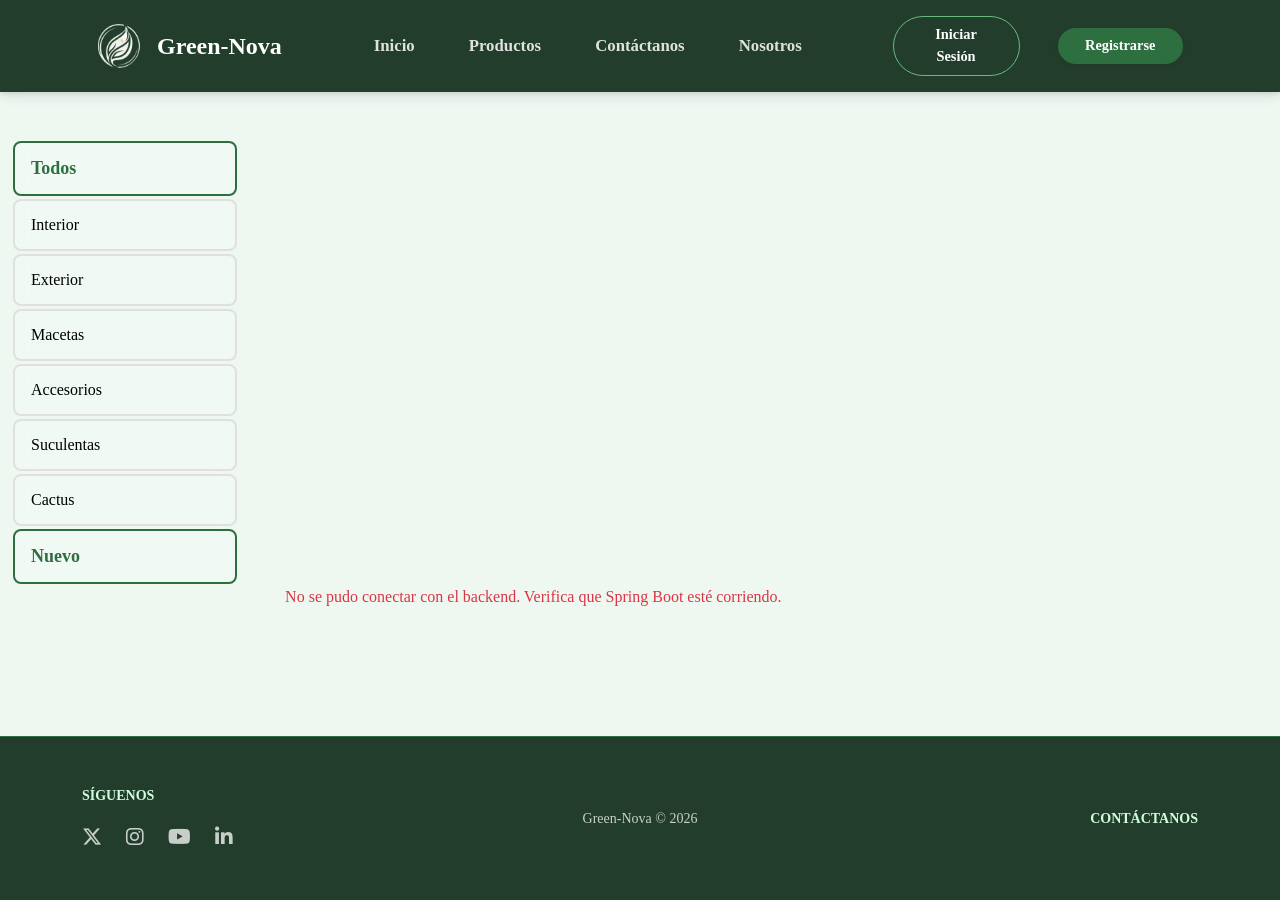
<file: productos.html>
<!DOCTYPE html>
<html lang="en">

<head>
    <meta charset="UTF-8" />
    <meta name="viewport" content="width=device-width, initial-scale=1.0" />
    <title>Green-Nova — Contáctanos</title>
    <link href="https://cdn.jsdelivr.net/npm/bootstrap@5.3.8/dist/css/bootstrap.min.css" rel="stylesheet"
        integrity="sha384-sRIl4kxILFvY47J16cr9ZwB07vP4J8+LH7qKQnuqkuIAvNWLzeN8tE5YBujZqJLB" crossorigin="anonymous" />
    <link rel="stylesheet" href="css/styles.css" />

    <link rel="preconnect" href="https://fonts.googleapis.com" />
    <link rel="preconnect" href="https://fonts.gstatic.com" crossorigin />
    <link rel="stylesheet" href="https://fonts.googleapis.com/css2?family=Arima+Madurai:wght@800&display=swap" />
    <link rel="stylesheet" href="https://fonts.googleapis.com/css2?family=Work+Sans:wght@700&display=swap" />
    <link rel="stylesheet" href="https://fonts.googleapis.com/css2?family=Inter:wght@400&display=swap" />
    <link rel="stylesheet" href="https://fonts.googleapis.com/css2?family=Mulish:wght@400;700&display=swap" />

</head>

<body>
    <div class="container-fluid mt-5">
        <div class="row">
            
            <aside class="col-md-3 col-lg-2 menu-lateral">
                <nav aria-label="Navegación secundaria">
                    <ul class="lista-menu flex-column nav">
                        <li class="nav-item"><button id="todosBtn" class="btn-filtro active w-100 text-start" data-categoria="todos">Todos</button></li>
                        <li class="nav-item"><button id="interiorBtn" class="btn-filtro w-100 text-start" data-categoria="interior">Interior</button></li>
                        <li class="nav-item"><button id="exteriorBtn" class="btn-filtro w-100 text-start" data-categoria="exterior">Exterior</button></li>
                        <li class="nav-item"><button id="macetasBtn" class="btn-filtro w-100 text-start" data-categoria="sol-directo">Macetas</button></li>
                        <li class="nav-item"><button id="accesoriosBtn" class="btn-filtro w-100 text-start" data-categoria="luz-indirecta">Accesorios</button></li>
                        <li class="nav-item"><button id="suculentasBtn" class="btn-filtro w-100 text-start" data-categoria="sombra">Suculentas</button></li>
                        <li class="nav-item"><button id="cactusBtn" class="btn-filtro w-100 text-start" data-categoria="riego-alto">Cactus</button></li>
                       <li class="nav-item"><button id="nuevoArticulo" class="btn-filtro active w-100 text-start" data-categoria="todos">Nuevo</button></li>

                    </ul>
                </nav>
            </aside>
            
            <main class="col-md-9 col-lg-10">
                <div id="prodRow" class="row">
                    </div>
            </main>

        </div>
    </div>

    <script type="module" src="./scripts/cards.js"></script>
    <script src="https://cdn.jsdelivr.net/npm/bootstrap@5.3.8/dist/js/bootstrap.bundle.min.js"
        integrity="sha384-FKyoEForCGlyvwx9Hj09JcYn3nv7wiPVlz7YYwJrWVcXK/BmnVDxM+D2scQbITxI"
        crossorigin="anonymous"></script>
    <script src="./scripts/elements.js"></script>
</body>

</html>
</file>
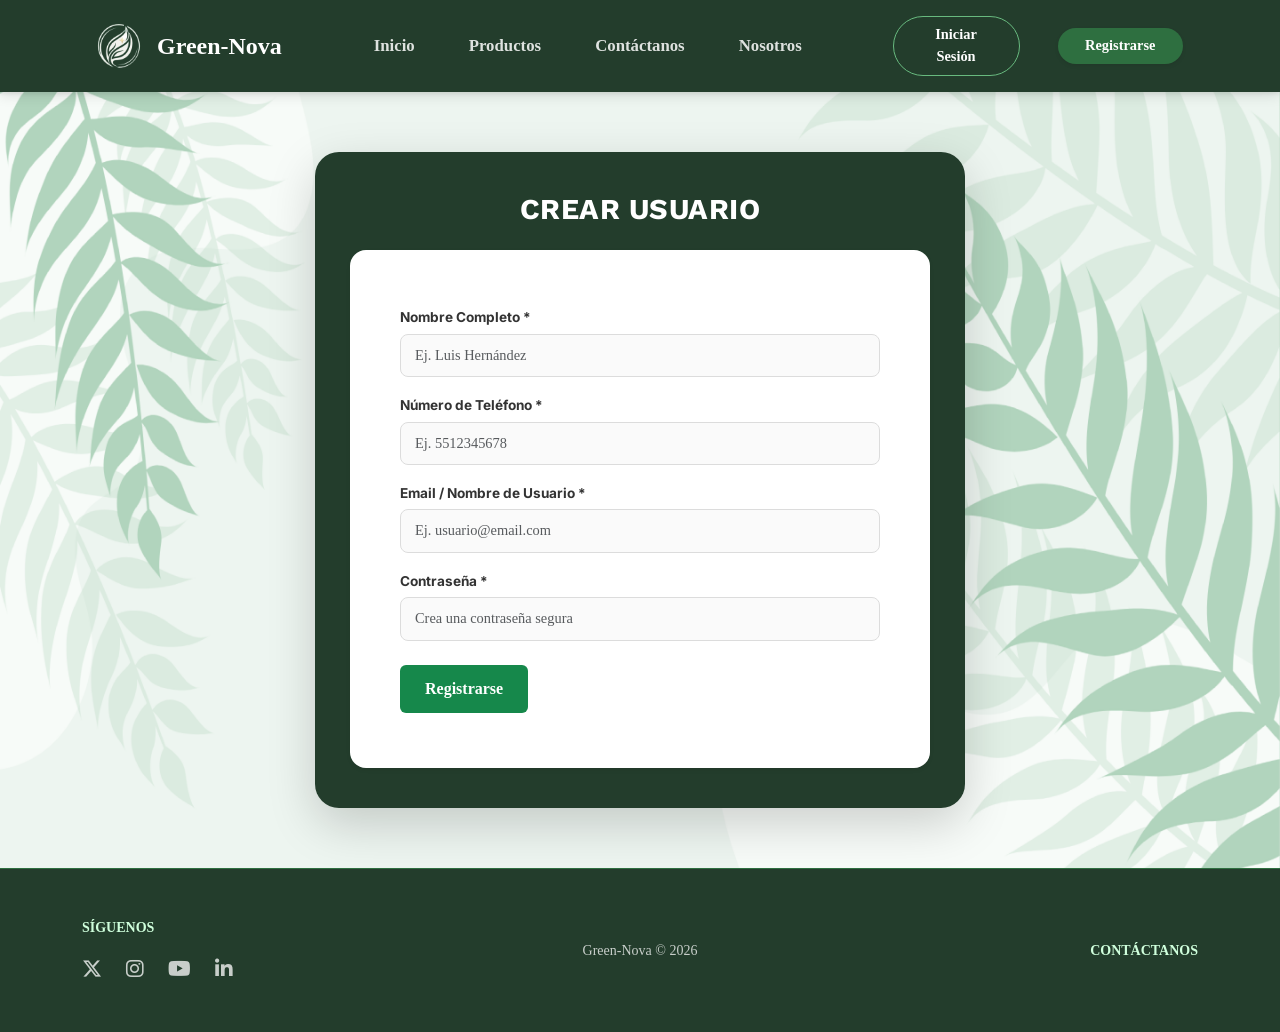
<file: registroUsuarios.html>
<!DOCTYPE html>
<html lang="es">
<head>
    <meta charset="UTF-8">
    <meta name="viewport" content="width=device-width, initial-scale=1.0">
    <title>Green-Nova — Añadir Producto</title>
    
    <link href="https://cdn.jsdelivr.net/npm/bootstrap@5.3.8/dist/css/bootstrap.min.css" rel="stylesheet" integrity="sha384-sRIl4kxILFvY47J16cr9ZwB07vP4J8+LH7qKQnuqkuIAvNWLzeN8tE5YBujZqJLB" crossorigin="anonymous" />
    <link rel="stylesheet" href="css/styles.css" />

    <link rel="preconnect" href="https://fonts.googleapis.com" />
    <link rel="preconnect" href="https://fonts.gstatic.com" crossorigin />
    <link rel="stylesheet" href="https://fonts.googleapis.com/css2?family=Arima+Madurai:wght@800&display=swap" />
    <link rel="stylesheet" href="https://fonts.googleapis.com/css2?family=Work+Sans:wght@700&display=swap" />
    <link rel="stylesheet" href="https://fonts.googleapis.com/css2?family=Inter:wght@400;700&display=swap" />
    <link rel="stylesheet" href="https://fonts.googleapis.com/css2?family=Mulish:wght@400;700&display=swap" />
</head>
<body>

    <script src="https://cdn.jsdelivr.net/npm/bootstrap@5.3.8/dist/js/bootstrap.bundle.min.js" integrity="sha384-FKyoEForCGlyvwx9Hj09JcYn3nv7wiPVlz7YYwJrWVcXK/BmnVDxM+D2scQbITxI" crossorigin="anonymous"></script>
    <script src="scripts/elements.js"></script>
    <section class="registro-hero">
        <div class="figma-container shadow-lg">
            <h2 class="text-center mb-4 text-uppercase">CREAR USUARIO</h2>
            
            <div class="figma-inner-card shadow-sm">
            <form class="form-box"> <!-- Crea el formulario blanco interno -->
                <div class="mb-3"> <!-- Separa el campo con margen inferior -->
                    <label for="nombre" class="form-label">Nombre Completo *</label> <!-- Etiqueta del campo nombre -->
                    <input type="text" class="form-control" id="nombre" placeholder="Ej. Luis Hernández" required> <!-- Campo para escribir nombre completo -->
                </div> <!-- Cierra el grupo del nombre -->

                <div class="mb-3"> <!-- Separa el campo con margen inferior -->
                    <label for="telefono" class="form-label">Número de Teléfono *</label> <!-- Etiqueta del campo teléfono -->
                    <input type="tel" class="form-control" id="telefono" placeholder="Ej. 5512345678" required> <!-- Campo para escribir teléfono -->
                </div> <!-- Cierra el grupo del teléfono -->

                <div class="mb-3"> <!-- Separa el campo con margen inferior -->
                    <label for="email" class="form-label">Email / Nombre de Usuario *</label> <!-- Etiqueta del campo email -->
                    <input type="email" class="form-control" id="email" placeholder="Ej. usuario@email.com" required> <!-- Campo para escribir correo electrónico -->
                </div> <!-- Cierra el grupo del email -->

                <div class="mb-4"> <!-- Separa el campo con margen inferior más grande -->
                    <label for="password" class="form-label">Contraseña *</label> <!-- Etiqueta del campo contraseña -->
                    <input type="password" class="form-control" id="password" placeholder="Crea una contraseña segura" required> <!-- Campo para escribir contraseña -->
                </div> <!-- Cierra el grupo de contraseña -->

                <button type="submit" class="btn-submit">Registrarse</button> <!-- Botón para enviar el formulario -->
            </form> <!-- Cierra el formulario -->
            </div>
        </div>
    </section>
</body>
</html>
</file>
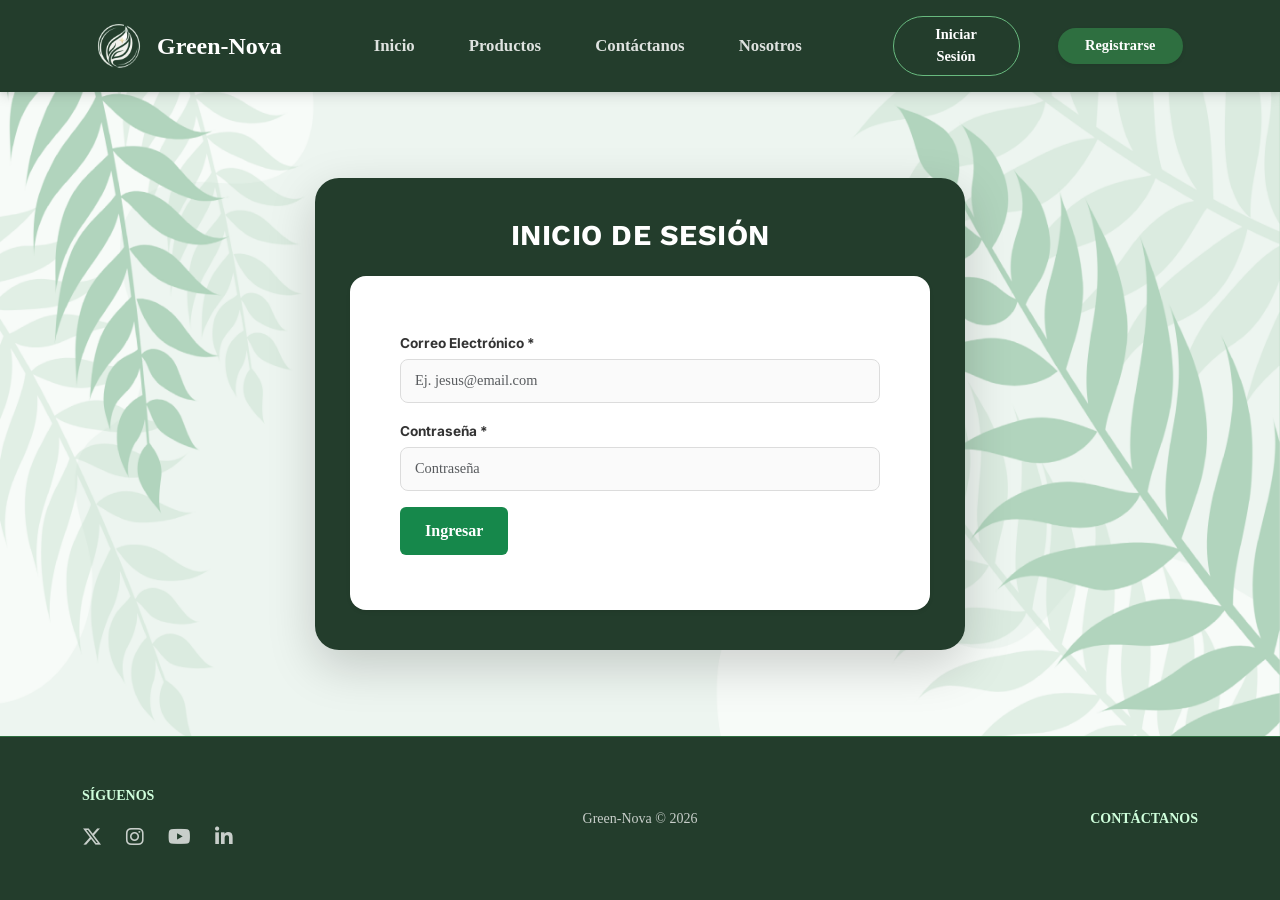
<file: templates/ingresarUsuario.html>
<!DOCTYPE html>
<html lang="es">

<head>
    <meta charset="UTF-8">
    <meta name="viewport" content="width=device-width, initial-scale=1.0">
    <title>Inicio de Sesión</title>

    <link href="https://cdn.jsdelivr.net/npm/bootstrap@5.3.8/dist/css/bootstrap.min.css" rel="stylesheet"
        integrity="sha384-sRIl4kxILFvY47J16cr9ZwB07vP4J8+LH7qKQnuqkuIAvNWLzeN8tE5YBujZqJLB" crossorigin="anonymous" />
    <link rel="stylesheet" href="../css/styles.css" />

    <link rel="preconnect" href="https://fonts.googleapis.com" />
    <link rel="preconnect" href="https://fonts.gstatic.com" crossorigin />
    <link rel="stylesheet" href="https://fonts.googleapis.com/css2?family=Arima+Madurai:wght@800&display=swap" />
    <link rel="stylesheet" href="https://fonts.googleapis.com/css2?family=Work+Sans:wght@700&display=swap" />
    <link rel="stylesheet" href="https://fonts.googleapis.com/css2?family=Inter:wght@400;700&display=swap" />
    <link rel="stylesheet" href="https://fonts.googleapis.com/css2?family=Mulish:wght@400;700&display=swap" />
</head>

<body>
    
    <section class="ingreso">
        <div class="figma-container shadow-lg">
            <h2 class="text-center mb-4 text-uppercase">Inicio de Sesión</h2>

            <div class="figma-inner-card shadow-sm">
                <form class="form-box" id="login-form">
                    
                    <div class="mb-3">
                        <label for="login-email" class="form-label">Correo Electrónico *</label>
                        <input type="email" class="form-control" id="login-email" placeholder="Ej. jesus@email.com" required>
                    </div>
                    
                    <div class="mb-3"> 
                        <label for="login-password" class="form-label">Contraseña *</label>
                        <input type="password" class="form-control" id="login-password" placeholder="Contraseña" required> 
                    </div> 

                    <button type="submit" class="btn-submit">Ingresar</button>
                </form>
            </div>
        </div>
    </section>

    <script src="https://cdn.jsdelivr.net/npm/bootstrap@5.3.8/dist/js/bootstrap.bundle.min.js"
        integrity="sha384-FKyoEForCGlyvwx9Hj09JcYn3nv7wiPVlz7YYwJrWVcXK/BmnVDxM+D2scQbITxI"
        crossorigin="anonymous"></script>
    
    <script src="../scripts/elements.js"></script>
    
    <script src="../scripts/ingresarUsuario.js"></script>
</body>
</html>
</file>
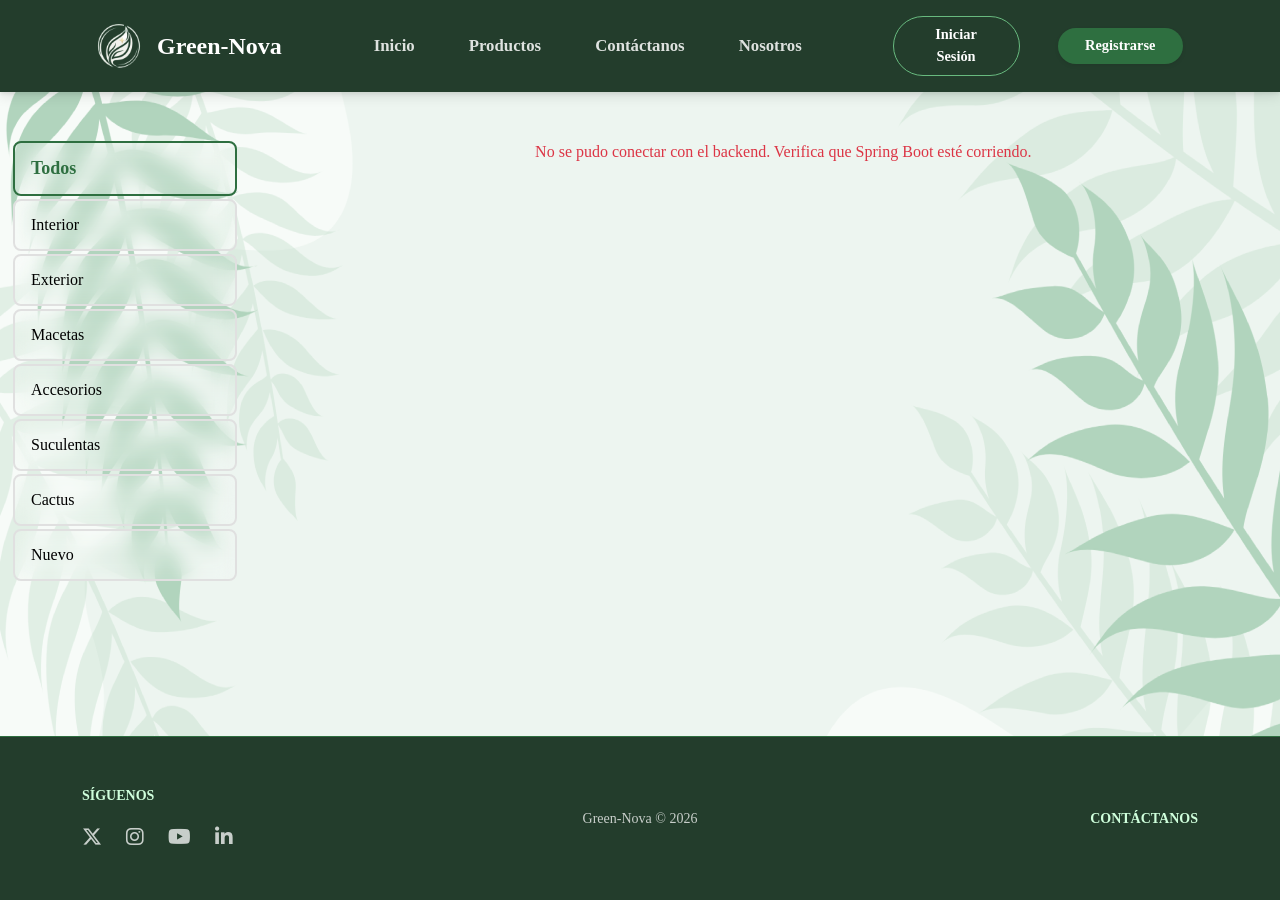
<file: templates/productos.html>
<!DOCTYPE html>
<html lang="en">

<head>
    <meta charset="UTF-8" />
    <meta name="viewport" content="width=device-width, initial-scale=1.0" />
    <title>Productos</title>
    <link href="https://cdn.jsdelivr.net/npm/bootstrap@5.3.8/dist/css/bootstrap.min.css" rel="stylesheet"
        integrity="sha384-sRIl4kxILFvY47J16cr9ZwB07vP4J8+LH7qKQnuqkuIAvNWLzeN8tE5YBujZqJLB" crossorigin="anonymous" />
    <link rel="stylesheet" href="../css/styles.css" />

    <link rel="preconnect" href="https://fonts.googleapis.com" />
    <link rel="preconnect" href="https://fonts.gstatic.com" crossorigin />
    <link rel="stylesheet" href="https://fonts.googleapis.com/css2?family=Arima+Madurai:wght@800&display=swap" />
    <link rel="stylesheet" href="https://fonts.googleapis.com/css2?family=Work+Sans:wght@700&display=swap" />
    <link rel="stylesheet" href="https://fonts.googleapis.com/css2?family=Inter:wght@400&display=swap" />
    <link rel="stylesheet" href="https://fonts.googleapis.com/css2?family=Mulish:wght@400;700&display=swap" />

</head>

<body class="productos-fondo">
    <div class="container-fluid mt-5">
        <div class="row flex-md-nowrap">

           <aside class="col-md-3 col-lg-2 menu-lateral">
    <nav aria-label="Navegación secundaria">
        <ul class="lista-menu d-flex flex-row flex-md-column flex-nowrap overflow-auto pb-2">
            
            <li class="nav-item flex-shrink-0"><button id="todosBtn" class="btn-filtro active text-start" data-categoria="todos">Todos</button></li>
            <li class="nav-item flex-shrink-0"><button id="interiorBtn" class="btn-filtro text-start" data-categoria="interior">Interior</button></li>
            <li class="nav-item flex-shrink-0"><button id="exteriorBtn" class="btn-filtro text-start" data-categoria="exterior">Exterior</button></li>
            <li class="nav-item flex-shrink-0"><button id="macetasBtn" class="btn-filtro text-start" data-categoria="sol-directo">Macetas</button></li>
            <li class="nav-item flex-shrink-0"><button id="accesoriosBtn" class="btn-filtro text-start" data-categoria="luz-indirecta">Accesorios</button></li>
            <li class="nav-item flex-shrink-0"><button id="suculentasBtn" class="btn-filtro text-start" data-categoria="sombra">Suculentas</button></li>
            <li class="nav-item flex-shrink-0"><button id="cactusBtn" class="btn-filtro text-start" data-categoria="riego-alto">Cactus</button></li>
            <li class="nav-item flex-shrink-0"><button id="nuevoArticulo" class="btn-filtro text-start" data-categoria="todos">Nuevo</button></li>
            
        </ul>
    </nav>
</aside>

            <main class="col-md-9 col-lg-10">
                <div id="prodRow" class="row">
                </div>
            </main>

        </div>
    </div>

    <script type="module" src="../scripts/cards.js"></script>
    <script src="https://cdn.jsdelivr.net/npm/bootstrap@5.3.8/dist/js/bootstrap.bundle.min.js"
        integrity="sha384-FKyoEForCGlyvwx9Hj09JcYn3nv7wiPVlz7YYwJrWVcXK/BmnVDxM+D2scQbITxI"
        crossorigin="anonymous"></script>
    <script src="../scripts/elements.js"></script>
</body>

</html>
</file>
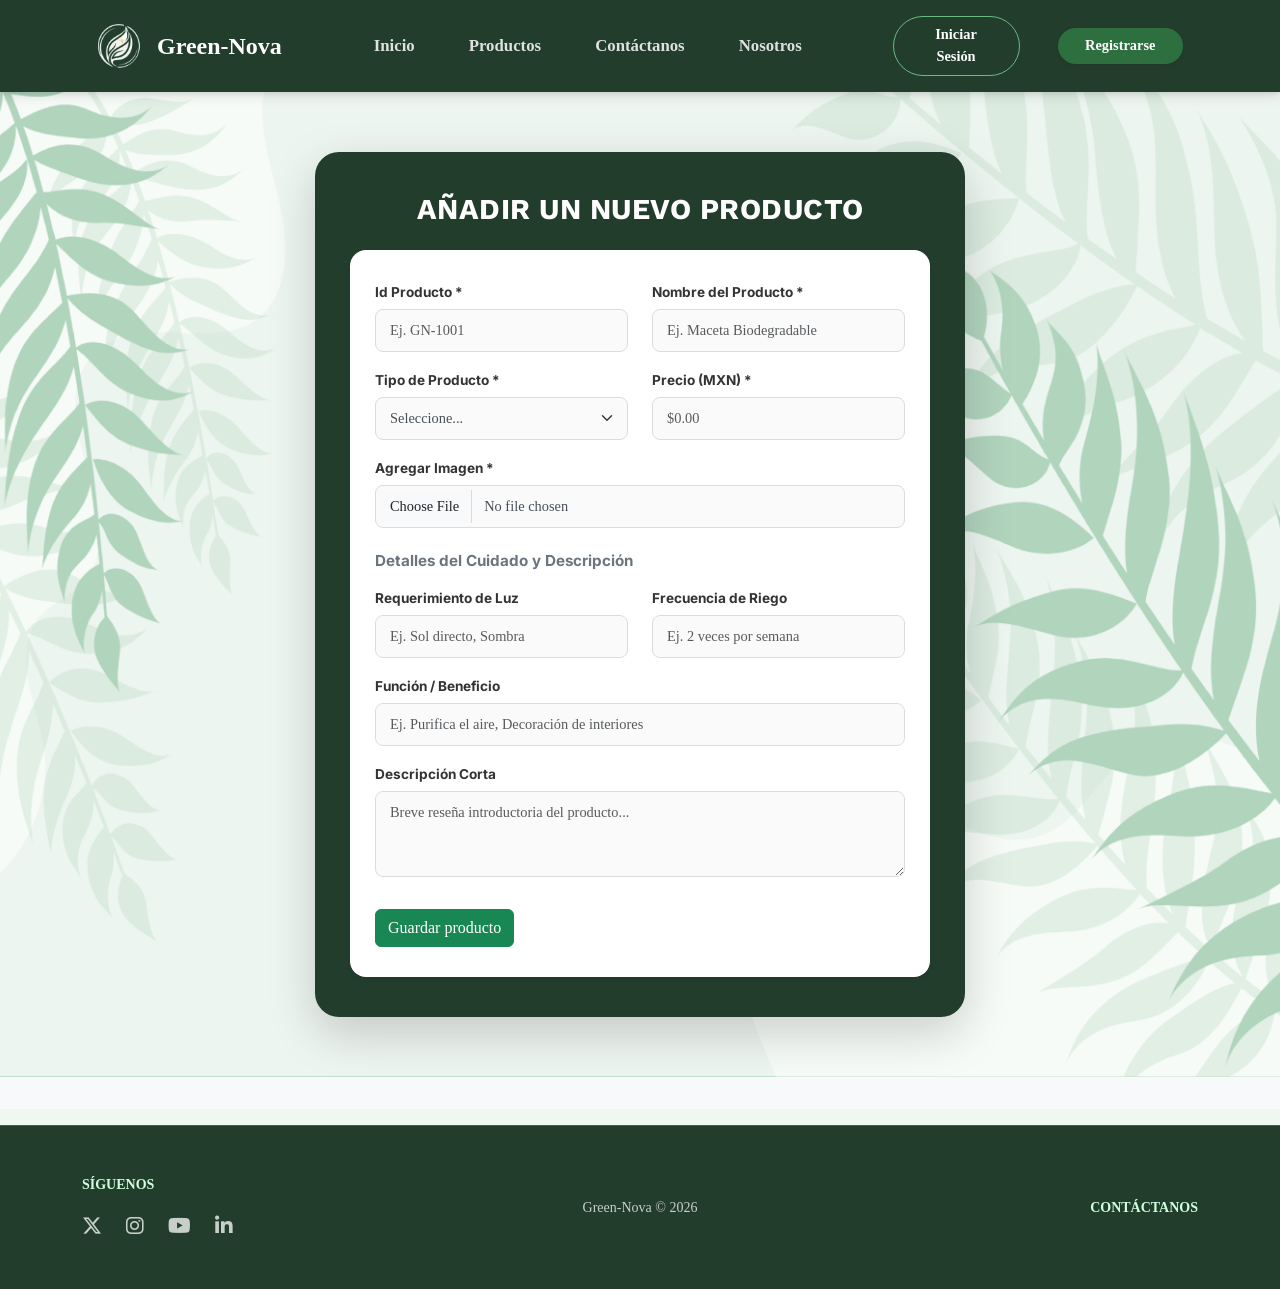
<file: templates/registroProducto.html>
<!DOCTYPE html> <!-- Indica que el documento usa HTML5 -->

<html lang="es"> <!-- Inicia el documento HTML y define el idioma español -->

<head> <!-- Inicia la sección de configuración de la página -->

    <meta charset="UTF-8"> <!-- Permite usar caracteres especiales como ñ, acentos y símbolos -->

    <meta name="viewport" content="width=device-width, initial-scale=1.0"> <!-- Hace que la página sea responsive en celulares y tablets -->

    <title>Green-Nova — Añadir Producto</title> <!-- Define el título que aparece en la pestaña del navegador -->

    <link href="https://cdn.jsdelivr.net/npm/bootstrap@5.3.8/dist/css/bootstrap.min.css" rel="stylesheet" integrity="sha384-sRIl4kxILFvY47J16cr9ZwB07vP4J8+LH7qKQnuqkuIAvNWLzeN8tE5YBujZqJLB" crossorigin="anonymous" /> <!-- Importa Bootstrap CSS para usar estilos y componentes -->

    <link rel="stylesheet" href="../css/styles.css" /> <!-- Conecta tu archivo CSS personalizado -->

    <link rel="preconnect" href="https://fonts.googleapis.com" /> <!-- Prepara la conexión con Google Fonts para cargar más rápido -->

    <link rel="preconnect" href="https://fonts.gstatic.com" crossorigin /> <!-- Prepara la conexión con el servidor de fuentes de Google -->

    <link rel="stylesheet" href="https://fonts.googleapis.com/css2?family=Arima+Madurai:wght@800&display=swap" /> <!-- Importa la fuente Arima Madurai -->

    <link rel="stylesheet" href="https://fonts.googleapis.com/css2?family=Work+Sans:wght@700&display=swap" /> <!-- Importa la fuente Work Sans -->

    <link rel="stylesheet" href="https://fonts.googleapis.com/css2?family=Inter:wght@400;700&display=swap" /> <!-- Importa la fuente Inter -->

    <link rel="stylesheet" href="https://fonts.googleapis.com/css2?family=Mulish:wght@400;700&display=swap" /> <!-- Importa la fuente Mulish -->

</head> <!-- Cierra la sección head -->

<body> <!-- Inicia el cuerpo visible de la página -->

    <section class="registro-hero"> <!-- Crea una sección principal para el formulario de registro -->

        <div id="alertas"></div> <!-- Contenedor donde se mostrarán alertas de Bootstrap -->

        <div class="figma-container shadow-lg"> <!-- Contenedor principal con sombra grande -->

            <h2 class="text-center mb-4 text-uppercase">Añadir un Nuevo Producto</h2> <!-- Título centrado, con margen inferior y texto en mayúsculas -->

            <div class="figma-inner-card shadow-sm"> <!-- Tarjeta interna con sombra pequeña -->

                <form id="formRegistroProducto" class="needs-validation" novalidate> <!-- Formulario con validación personalizada de Bootstrap -->

                    <div class="row"> <!-- Crea una fila de Bootstrap -->

                        <div class="col-md-6 mb-3"> <!-- Columna que ocupa 6 espacios en pantallas medianas y tiene margen inferior -->

                            <label for="idProducto" class="form-label">Id Producto *</label> <!-- Etiqueta del campo ID del producto -->

                            <input type="text" class="form-control" id="idProducto" required placeholder="Ej. GN-1001"> <!-- Campo de texto obligatorio para escribir el ID -->

                            <div class="invalid-feedback">Por favor, ingresa o verifica el ID del producto.</div> <!-- Mensaje si el campo no es válido -->

                        </div> <!-- Cierra la columna del ID -->

                        <div class="col-md-6 mb-3"> <!-- Segunda columna de la fila -->

                            <label for="nombreProducto" class="form-label">Nombre del Producto *</label> <!-- Etiqueta del nombre del producto -->

                            <input type="text" class="form-control" id="nombreProducto" required placeholder="Ej. Maceta Biodegradable"> <!-- Campo obligatorio para el nombre -->

                            <div class="invalid-feedback">Por favor, ingresa el nombre del producto.</div> <!-- Mensaje de error si no se escribe el nombre -->

                        </div> <!-- Cierra la columna del nombre -->

                    </div> <!-- Cierra la primera fila -->

                    <div class="row"> <!-- Crea una nueva fila -->

                        <div class="col-md-6 mb-3"> <!-- Columna para el tipo de producto -->

                            <label for="tipoProducto" class="form-label">Tipo de Producto *</label> <!-- Etiqueta del select -->

                            <select class="form-select" id="tipoProducto" required> <!-- Lista desplegable obligatoria -->

                                <option value="" selected disabled>Seleccione...</option> <!-- Opción inicial deshabilitada -->

                                <option value="Interior">Interior</option> <!-- Opción Interior -->

                                <option value="Exterior">Exterior</option> <!-- Opción Exterior -->

                                <option value="Macetas">Macetas</option> <!-- Opción Macetas -->

                                <option value="Accesorio">Accesorio</option> <!-- Opción Accesorio -->

                                <option value="suculentas">suculentas</option> <!-- Opción Suculentas -->

                                <option value="catus">catus</option> <!-- Opción Cactus, aunque aquí está escrito como catus -->

                            </select> <!-- Cierra la lista desplegable -->

                            <div class="invalid-feedback">Selecciona una categoría válida.</div> <!-- Mensaje si no selecciona categoría -->

                        </div> <!-- Cierra la columna del tipo -->

                        <div class="col-md-6 mb-3"> <!-- Columna para el precio -->

                            <label for="precioProducto" class="form-label">Precio (MXN) *</label> <!-- Etiqueta del precio -->

                            <input type="number" step="0.01" min="0.01" class="form-control" id="precioProducto" required placeholder="$0.00"> <!-- Campo numérico obligatorio para precio -->

                            <div class="invalid-feedback">Ingresa un precio válido.</div> <!-- Mensaje si el precio no es válido -->

                        </div> <!-- Cierra la columna del precio -->

                    </div> <!-- Cierra la segunda fila -->

                    <div class="mb-3"> <!-- Contenedor con margen inferior -->

                        <label for="imagenProducto" class="form-label">Agregar Imagen *</label> <!-- Etiqueta para subir imagen -->

                        <input class="form-control" type="file" id="imagenProducto" accept="image/*" required> <!-- Campo para seleccionar solo archivos de imagen -->

                        <div class="invalid-feedback">Por favor, selecciona una imagen para el producto.</div> <!-- Mensaje si no se selecciona imagen -->

                    </div> <!-- Cierra el bloque de imagen -->

                    <h5 class="mt-4 mb-3 fw-bold text-secondary" style="font-size: 0.95rem; font-family: var(--font-inter);">Detalles del Cuidado y Descripción</h5> <!-- Subtítulo de la sección de detalles -->

                    <div class="row"> <!-- Nueva fila para luz y riego -->

                        <div class="col-md-6 mb-3"> <!-- Columna para requerimiento de luz -->

                            <label for="luzProducto" class="form-label">Requerimiento de Luz</label> <!-- Etiqueta del campo luz -->

                            <input type="text" class="form-control" id="luzProducto" placeholder="Ej. Sol directo, Sombra"> <!-- Campo para escribir la luz necesaria -->

                        </div> <!-- Cierra la columna de luz -->

                        <div class="col-md-6 mb-3"> <!-- Columna para riego -->

                            <label for="riegoProducto" class="form-label">Frecuencia de Riego</label> <!-- Etiqueta del campo riego -->

                            <input type="text" class="form-control" id="riegoProducto" placeholder="Ej. 2 veces por semana"> <!-- Campo para escribir la frecuencia de riego -->

                        </div> <!-- Cierra la columna de riego -->

                    </div> <!-- Cierra la fila de luz y riego -->

                    <div class="mb-3"> <!-- Contenedor para función o beneficio -->

                        <label for="funcionProducto" class="form-label">Función / Beneficio</label> <!-- Etiqueta del campo beneficio -->

                        <input type="text" class="form-control" id="funcionProducto" placeholder="Ej. Purifica el aire, Decoración de interiores"> <!-- Campo para escribir beneficio -->

                    </div> <!-- Cierra el bloque de beneficio -->

                    <div class="mb-4"> <!-- Contenedor para descripción corta -->

                        <label for="descripcionCorta" class="form-label">Descripción Corta</label> <!-- Etiqueta del textarea -->

                        <textarea class="form-control" id="descripcionCorta" rows="3" placeholder="Breve reseña introductoria del producto..."></textarea> <!-- Área de texto para descripción -->

                    </div> <!-- Cierra el bloque de descripción -->

                    <div class="pt-2"> <!-- Contenedor con padding superior -->

                        <button type="button" class="btn btn-success" onclick="guardarProducto()">Guardar producto</button> <!-- Botón que ejecuta la función guardarProducto al hacer clic -->

                    </div> <!-- Cierra el contenedor del botón -->

                </form> <!-- Cierra el formulario -->

            </div> <!-- Cierra la tarjeta interna -->

        </div> <!-- Cierra el contenedor principal -->

    </section> <!-- Cierra la sección principal -->

    <pre id="resultadoJSON" class="bg-light p-3"></pre> <!-- Muestra texto o JSON formateado en pantalla -->

    <script src="https://cdn.jsdelivr.net/npm/bootstrap@5.3.8/dist/js/bootstrap.bundle.min.js" integrity="sha384-FKyoEForCGlyvwx9Hj09JcYn3nv7wiPVlz7YYwJrWVcXK/BmnVDxM+D2scQbITxI" crossorigin="anonymous"></script> <!-- Importa Bootstrap JS para componentes interactivos -->

    <script src="../scripts/cards.js"></script> <!-- Conecta el archivo JavaScript cards.js -->

    <script src="../scripts/elements.js"></script> <!-- Conecta el archivo JavaScript elements.js -->

    <script src="../scripts/registroProducto.js"></script> <!-- Conecta el archivo JS donde probablemente está la función guardarProducto -->

</body> <!-- Cierra el cuerpo de la página -->

</html> <!-- Cierra el documento HTML -->
</file>
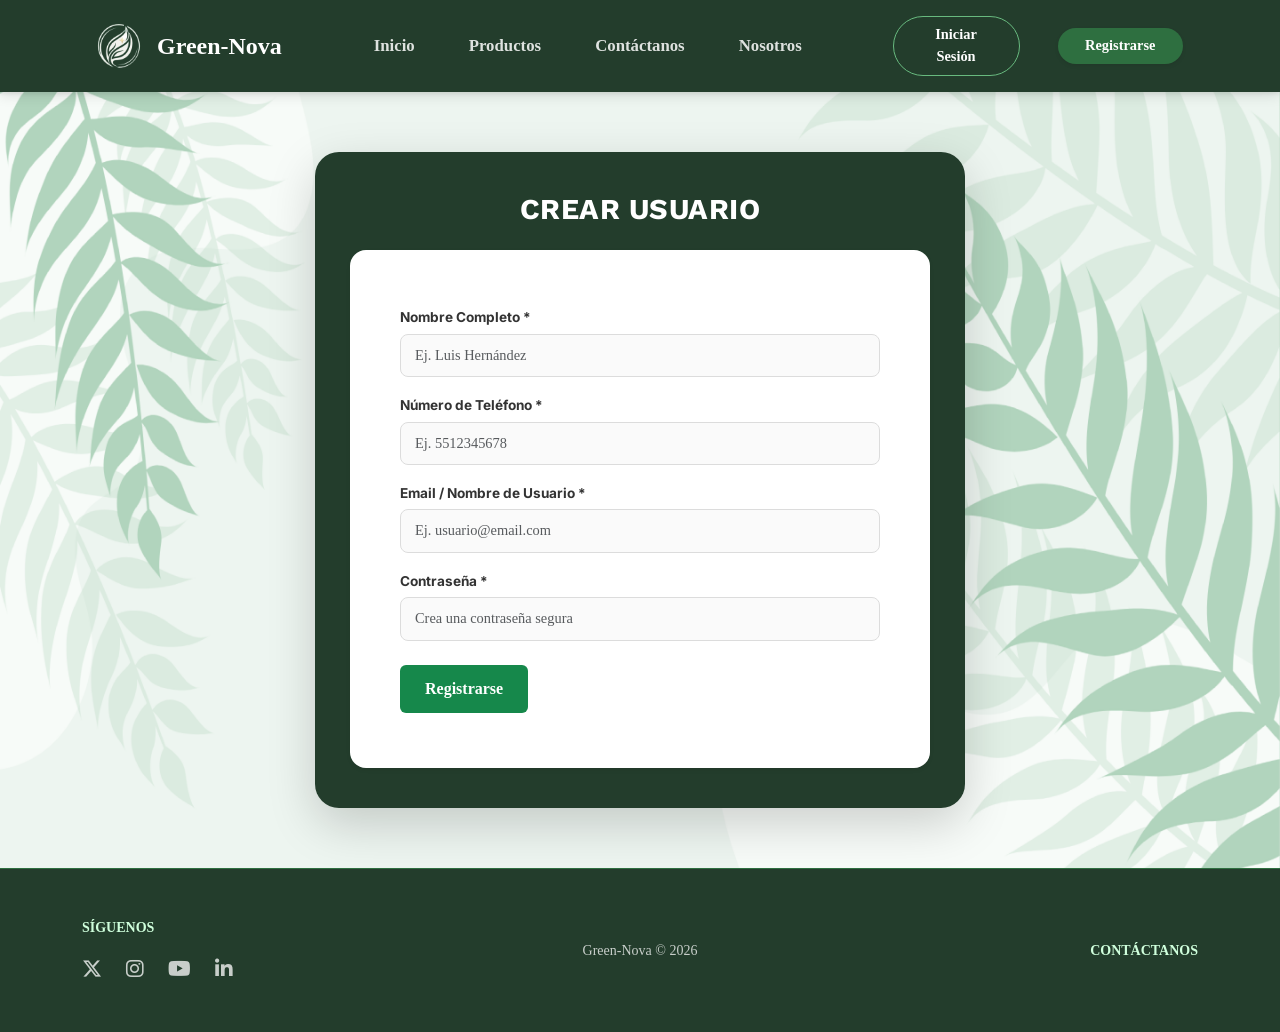
<file: templates/registroUsuarios.html>
<!DOCTYPE html>
<html lang="es">
<head>
    <meta charset="UTF-8">
    <meta name="viewport" content="width=device-width, initial-scale=1.0">
    <title>Green-Nova — Añadir Producto</title>
    
    <link href="https://cdn.jsdelivr.net/npm/bootstrap@5.3.8/dist/css/bootstrap.min.css" rel="stylesheet" integrity="sha384-sRIl4kxILFvY47J16cr9ZwB07vP4J8+LH7qKQnuqkuIAvNWLzeN8tE5YBujZqJLB" crossorigin="anonymous" />
    <link rel="stylesheet" href="../css/styles.css" />

    <link rel="preconnect" href="https://fonts.googleapis.com" />
    <link rel="preconnect" href="https://fonts.gstatic.com" crossorigin />
    <link rel="stylesheet" href="https://fonts.googleapis.com/css2?family=Arima+Madurai:wght@800&display=swap" />
    <link rel="stylesheet" href="https://fonts.googleapis.com/css2?family=Work+Sans:wght@700&display=swap" />
    <link rel="stylesheet" href="https://fonts.googleapis.com/css2?family=Inter:wght@400;700&display=swap" />
    <link rel="stylesheet" href="https://fonts.googleapis.com/css2?family=Mulish:wght@400;700&display=swap" />
</head>
<body>

    <script src="https://cdn.jsdelivr.net/npm/bootstrap@5.3.8/dist/js/bootstrap.bundle.min.js" integrity="sha384-FKyoEForCGlyvwx9Hj09JcYn3nv7wiPVlz7YYwJrWVcXK/BmnVDxM+D2scQbITxI" crossorigin="anonymous"></script>
    <script src="../scripts/elements.js"></script>
    <section class="registro-hero">
        <div class="figma-container shadow-lg">
            <h2 class="text-center mb-4 text-uppercase">CREAR USUARIO</h2>
            
            <div class="figma-inner-card shadow-sm">
            <form class="form-box"> <!-- Crea el formulario blanco interno -->
                <div class="mb-3"> <!-- Separa el campo con margen inferior -->
                    <label for="nombre" class="form-label">Nombre Completo *</label> <!-- Etiqueta del campo nombre -->
                    <input type="text" class="form-control" id="nombre" placeholder="Ej. Luis Hernández" required> <!-- Campo para escribir nombre completo -->
                </div> <!-- Cierra el grupo del nombre -->

                <div class="mb-3"> <!-- Separa el campo con margen inferior -->
                    <label for="telefono" class="form-label">Número de Teléfono *</label> <!-- Etiqueta del campo teléfono -->
                    <input type="tel" class="form-control" id="telefono" placeholder="Ej. 5512345678" required> <!-- Campo para escribir teléfono -->
                </div> <!-- Cierra el grupo del teléfono -->

                <div class="mb-3"> <!-- Separa el campo con margen inferior -->
                    <label for="email" class="form-label">Email / Nombre de Usuario *</label> <!-- Etiqueta del campo email -->
                    <input type="email" class="form-control" id="email" placeholder="Ej. usuario@email.com" required> <!-- Campo para escribir correo electrónico -->
                </div> <!-- Cierra el grupo del email -->

                <div class="mb-4"> <!-- Separa el campo con margen inferior más grande -->
                    <label for="password" class="form-label">Contraseña *</label> <!-- Etiqueta del campo contraseña -->
                    <input type="password" class="form-control" id="password" placeholder="Crea una contraseña segura" required> <!-- Campo para escribir contraseña -->
                </div> <!-- Cierra el grupo de contraseña -->

                <button type="submit" class="btn-submit">Registrarse</button> <!-- Botón para enviar el formulario -->
            </form> <!-- Cierra el formulario -->
            </div>
        </div>
    </section>
    <script src="../scripts/registroUsuarios.js"></script>
</body>
</html>
</file>
<file: css/styles.css>
/* Fonts: Arima */
@import url('https://fonts.googleapis.com/css2?family=Arima:wght@400;700;900&display=swap');

:root {
    /* Paleta principal */
    --brand-dark: #233D2C;
    --brand-medium: #2E6F40;
    --brand-light: #CFFFDC;
    --brand-accent: #68BA7F;

    /* Tamaños y bordes */
    --br-24: 24px;
    --br-100: 100px;

    /* Fuentes tipográficas */
    --font-arima-madurai: 'Arima Madurai', Arial, sans-serif;
    --font-inter: 'Inter', Arial, sans-serif;
    --font-work-sans: 'Work Sans', Arial, sans-serif;
    --font-main: 'Mulish', sans-serif;

    /* Paleta sección Únete */
    --bg-principal: #CFFDC4;
    --bg-cta: #2E6F40;
    --color-texto-claro: #FFFFFF;
    --color-btn: #68BA7F;
}

body {
    font-family: 'Arima', sans-serif;
    background-color: #f8f9fa;
    margin: 0;
    padding: 0;
    display: flex;
    flex-direction: column;
    min-height: 100vh;
}

/* ==========================================================================
   NAVBAR
   ========================================================================== */
.custom-navbar {
    background-color: var(--brand-dark) !important;
    box-shadow: 0 4px 12px rgba(0, 0, 0, 0.1);
}

.custom-navbar .nav-link {
    color: rgba(255, 255, 255, 0.85) !important;
    font-weight: 700;
    font-size: 1.05rem;
    transition: color 0.2s ease-in-out;
}

.custom-navbar .nav-link:hover,
.custom-navbar .nav-link.active {
    color: var(--brand-accent) !important;
}

/* Logo */
.logo-container {
    width: 44px;
    height: 44px;
    transition: transform 0.3s ease;
}

.logo-container img {
    width: 100%;
    height: 100%;
    object-fit: contain;
}

.navbar-brand:hover .logo-container {
    transform: scale(1.05);
}

/* Botones del Header */
.btn-outline-brand-header {
    color: #ffffff;
    border: 1px solid var(--brand-accent);
    border-radius: 50px;
    font-weight: 700;
    padding: 0.45rem 1.5rem;
    font-size: 0.9rem;
    transition: all 0.2s ease;
}

.btn-outline-brand-header:hover {
    background-color: var(--brand-accent);
    color: var(--brand-dark);
    border-color: var(--brand-accent);
}

.btn-brand-header {
    background-color: var(--brand-medium);
    color: #ffffff;
    border-radius: 50px;
    font-weight: 700;
    padding: 0.45rem 1.5rem;
    font-size: 0.9rem;
    border: none;
    transition: all 0.2s ease;
}

.btn-brand-header:hover {
    background-color: var(--brand-accent);
    color: var(--brand-dark);
}

/* ==========================================================================
   HERO & PRESENTACIÓN
   ========================================================================== */
.hero-section,
.section-light {
    background-color: #d1ffd9;
}

.hero-section {
    padding: 80px 0;
}

.hero-content,
.hero-image {
    flex: 1;
}

.section-label {
    color: #6fcf8f;
    font-weight: bold;
    letter-spacing: 2px;
    font-size: 0.8rem;
}

.btn-green {
    background-color: #6fcf8f;
    color: white;
    border: none;
}

/* ==========================================================================
   SECCIÓN NUESTRO EQUIPO
   ========================================================================== */
.equipo-section {
    background-color: #ffffff;
}

.equipo-titulo {
    font-family: var(--font-work-sans);
    font-weight: 700;
    font-size: 38px;
    color: var(--brand-dark);
}

.equipo-subtitulo {
    font-family: var(--font-inter);
    color: #4a574e;
    font-size: 18px;
    max-width: 600px;
}

/* Carrusel */
.equipo-carousel {
    max-width: 720px;
    margin: 0 auto;
    padding: 0 60px;
    position: relative;
}

.equipo-card {
    background-color: var(--brand-light);
    border-radius: var(--br-24);
    padding: 40px 32px;
    max-width: 560px;
    margin: 0 auto;
}

.equipo-foto {
    width: 130px;
    height: 130px;
    border-radius: 50%;
    object-fit: cover;
    margin: 0 auto 20px auto;
    display: block;
    border: 4px solid var(--brand-accent);
    box-shadow: 0 4px 12px rgba(0, 0, 0, 0.1);
}

/* Botón Ver más y texto desplegable */
.btn-ver-mas {
    background-color: transparent;
    color: var(--brand-medium);
    border: 2px solid var(--brand-accent);
    border-radius: var(--br-100);
    font-family: var(--font-inter);
    font-weight: 700;
    font-size: 0.9rem;
    padding: 0.45rem 1.6rem;
    margin-top: 10px;
    transition: all 0.2s ease;
}

.btn-ver-mas:hover {
    background-color: var(--brand-accent);
    color: var(--brand-dark);
}

.equipo-detalle {
    margin-top: 18px;
}

.equipo-texto-completo {
    font-family: var(--font-inter);
    color: #4a574e;
    font-size: 0.95rem;
    line-height: 1.7;
    text-align: left;
    margin: 0;
    padding-top: 16px;
    border-top: 1px solid rgba(46, 111, 64, 0.2);
}

/* Controles del carrusel con color de marca */
.equipo-carousel .carousel-control-prev,
.equipo-carousel .carousel-control-next {
    width: 48px;
    height: 48px;
    background-color: var(--brand-medium);
    border-radius: 50%;
    top: 50%;
    transform: translateY(-50%);
    opacity: 1;
    transition: background-color 0.2s ease;
}

.equipo-carousel .carousel-control-prev {
    left: 0;
}

.equipo-carousel .carousel-control-next {
    right: 0;
}

.equipo-carousel .carousel-control-prev:hover,
.equipo-carousel .carousel-control-next:hover {
    background-color: var(--brand-accent);
}

/* Indicadores */
.equipo-carousel .carousel-indicators {
    position: static;
    margin: 28px 0 0 0;
}

.equipo-carousel .carousel-indicators [data-bs-target] {
    width: 12px;
    height: 12px;
    border-radius: 50%;
    border: none;
    background-color: var(--brand-accent);
    opacity: 0.4;
}

.equipo-carousel .carousel-indicators .active {
    background-color: var(--brand-medium);
    opacity: 1;
}

@media (max-width: 575px) {
    .equipo-carousel {
        padding: 0 44px;
    }

    .equipo-card {
        padding: 32px 22px;
    }
}

.equipo-nombre {
    font-family: var(--font-work-sans);
    font-weight: 700;
    font-size: 1.4rem;
    color: var(--brand-dark);
    margin-bottom: 4px;
}

.equipo-rol {
    font-family: var(--font-inter);
    font-weight: 700;
    color: var(--brand-medium);
    font-size: 0.95rem;
    margin-bottom: 12px;
}

.equipo-texto {
    font-family: var(--font-inter);
    color: #4a574e;
    font-size: 0.95rem;
    line-height: 1.6;
    margin: 0;
}

@media (max-width: 768px) {
    .equipo-titulo {
        font-size: 30px;
    }
}

/* ==========================================================================
   SECCIÓN MISIÓN Y VISIÓN
   ========================================================================== */
.mision-vision-section {
    background-color: #d1fbe2;
    padding: 60px 20px;
    display: flex;
    justify-content: center;
    align-items: center;
    min-height: 400px;
}

.mv-container {
    display: flex;
    flex-wrap: wrap;
    gap: 30px;
    max-width: 1100px;
    width: 100%;
    justify-content: center;
}

.mv-card {
    background-color: #ffffff;
    border-radius: 24px;
    padding: 45px 40px;
    flex: 1;
    min-width: 280px;
    max-width: 480px;
    box-sizing: border-box;
    box-shadow: 0 4px 20px rgba(0, 0, 0, 0.02);
    transition: transform 0.3s ease, box-shadow 0.3s ease;
}

.mv-card:hover {
    transform: translateY(-5px);
    box-shadow: 0 12px 30px rgba(0, 0, 0, 0.06);
}

.mv-icon {
    width: 50px;
    height: 50px;
    background-color: #6ebf8a;
    border-radius: 50%;
    display: flex;
    align-items: center;
    justify-content: center;
    margin-bottom: 25px;
}

.mv-icon svg {
    width: 24px;
    height: 24px;
}

.mv-card h2 {
    color: #1e3524;
    font-size: 1.6rem;
    margin: 0 0 15px 0;
    font-weight: 700;
}

.mv-card p {
    color: #4a574e;
    font-size: 1rem;
    line-height: 1.6;
    margin: 0;
}

/* ==========================================================================
   SECCIÓN NUESTROS VALORES
   ========================================================================== */
.nuestros-valores {
    background-color: #fff;
}

.lo-que-nos {
    font-size: 18px;
    color: var(--brand-accent);
    font-family: var(--font-arima-madurai);
    letter-spacing: 2px;
    font-weight: 800;
}

.nuestros-valores-titulo {
    font-size: 38px;
    font-weight: 700;
    font-family: var(--font-work-sans);
    color: var(--brand-dark);
}

.los-principios-que {
    font-family: var(--font-inter);
    color: var(--color-gray);
    font-size: 18px;
}

.tarjeta-valor {
    border-radius: var(--br-24);
    background-color: var(--brand-light);
    padding: 36px 32px;
}

.icono-circulo {
    width: 60px;
    height: 60px;
    border-radius: var(--br-100);
    background-color: var(--brand-accent);
}

.tarjeta-titulo {
    font-size: 24px;
    font-weight: 700;
    font-family: var(--font-work-sans);
    color: var(--brand-dark);
}

.tarjeta-texto {
    font-size: 16px;
    line-height: 160%;
    font-family: var(--font-inter);
    color: var(--color-gray);
}

/* ==========================================================================
   SECCIÓN NUESTRO IMPACTO EN CIFRAS
   ========================================================================== */
.impacto-stats {
    background-color: #203a25;
    color: #ffffff;
    padding: 60px 20px;
    text-align: center;
}

.stats-container {
    max-width: 1100px;
    margin: 0 auto;
}

.stats-heading {
    font-size: 2rem;
    font-weight: 700;
    margin: 0 0 50px 0;
    letter-spacing: 0.5px;
}

.stats-grid {
    list-style: none;
    margin: 0;
    padding: 0;
    display: grid;
    grid-template-columns: repeat(auto-fit, minmax(200px, 1fr));
    gap: 40px;
}

.stat-item {
    display: flex;
    flex-direction: column;
    align-items: center;
    gap: 10px;
}

.stat-number {
    font-size: 3rem;
    font-weight: 700;
    color: #72ca8e;
    line-height: 1;
}

.stat-label {
    font-size: 1rem;
    color: #d1e7d6;
    font-weight: 400;
}

/* ==========================================================================
   NUEVA: SECCIÓN ÚNETE A LA COMUNIDAD
   ========================================================================== */
.seccion-unete {
    display: block;
    width: 100%;
    background-color: var(--bg-cta);
    color: var(--color-texto-claro);
    padding: 5rem 1rem;
    text-align: center;
    box-sizing: border-box;
}

.seccion-unete__contenido {
    max-width: 800px;
    margin: 0 auto;
}

.seccion-unete h2 {
    font-family: var(--font-main);
    font-weight: 700;
    font-size: 3rem;
    margin-top: 0;
    margin-bottom: 1.2rem;
    color: var(--color-texto-claro);
    line-height: 1.2;
    letter-spacing: -0.02em;
}

.seccion-unete p {
    font-family: var(--font-main);
    font-weight: 400;
    font-size: 1rem;
    max-width: 600px;
    margin: 0 auto 2.5rem auto;
    line-height: 1.6;
    color: var(--color-texto-claro);
    opacity: 0.95;
}

.btn-catalogo {
    background-color: var(--color-btn);
    color: var(--color-texto-claro) !important;
    font-family: var(--font-main);
    font-weight: 700;
    font-size: 1rem;
    padding: 0.8rem 3rem;
    border: none;
    border-radius: 30px;
    box-shadow: 0 4px 6px rgba(0, 0, 0, 0.15);
    text-decoration: none;
    display: inline-block;
    transition: all 0.3s ease-in-out;
}

.btn-catalogo:hover {
    background-color: #55a86c;
    transform: translateY(-3px);
    box-shadow: 0 8px 15px rgba(0, 0, 0, 0.2);
}

.btn-catalogo:active {
    transform: translateY(-1px);
    box-shadow: 0 4px 6px rgba(0, 0, 0, 0.15);
}

/* ==========================================================================
   FOOTER
   ========================================================================== */
.custom-footer {
    background-color: var(--brand-dark);
    border-top: 1px solid var(--brand-medium);
}

.text-brand-light {
    color: var(--brand-light) !important;
}

.custom-footer a {
    transition: color 0.2s ease;
}

.custom-footer a:hover {
    color: var(--brand-accent) !important;
}

.z-1 {
    z-index: 1;
}

.hover-accent:hover {
    color: var(--brand-accent) !important;
    opacity: 1 !important;
}

/* ==========================================================================
   MEDIA QUERIES (RESPONSIVE)
   ========================================================================== */
@media (max-width: 768px) {
    .mision-vision-section {
        padding: 40px 15px;
    }

    .mv-card {
        padding: 35px 25px;
    }

    .nuestros-valores-titulo {
        font-size: 30px;
    }
}

@media screen and (max-width: 450px) {
    .nuestros-valores-titulo {
        font-size: 24px;
    }

    .tarjeta-valor {
        padding: 24px 20px;
    }
}

@media (max-width: 480px) {
    .stats-heading {
        font-size: 1.6rem;
        margin-bottom: 35px;
    }

    .stat-number {
        font-size: 2.5rem;
    }

    .stat-label {
        font-size: 0.95rem;
    }
}


/* ==========================================================================
   PÁGINA DE CONTACTO
   ========================================================================== */

/* ── Hero split layout ── */
.contacto-hero {
    min-height: 100vh;
    background-color: #d1ffd9;
}

/* Columna del formulario */
.contacto-form-col {
    background: linear-gradient(145deg, #c8f5d0 0%, #a8e6b8 50%, #8dd99f 100%);
    padding: 60px 40px;
}

.contacto-form-wrapper {
    max-width: 520px;
    margin: 0 auto;
}

/* Título */
.contacto-titulo {
    font-family: var(--font-work-sans);
    font-weight: 700;
    font-size: 2.8rem;
    color: var(--brand-dark);
    margin-bottom: 32px;
    line-height: 1.1;
}

/* Botón enviar */
.contacto-btn-enviar {
    background: linear-gradient(135deg, var(--brand-dark) 0%, var(--brand-medium) 100%);
    color: #ffffff;
    font-weight: 700;
    font-size: 1.05rem;
    padding: 14px 32px;
    border: none;
    border-radius: 50px;
    transition: all 0.3s ease;
    box-shadow: 0 4px 15px rgba(35, 61, 44, 0.3);
}

.contacto-btn-enviar:hover {
    transform: translateY(-3px);
    box-shadow: 0 8px 25px rgba(35, 61, 44, 0.4);
    background: linear-gradient(135deg, var(--brand-medium) 0%, var(--brand-accent) 100%);
    color: #ffffff;
}

.contacto-btn-enviar:active {
    transform: translateY(-1px);
}

.contacto-btn-enviar:disabled {
    opacity: 0.7;
    cursor: not-allowed;
    transform: none;
}

/* ── Columna de imagen (helecho) ── */
.contacto-img-col {
    background: linear-gradient(135deg, #233D2C 0%, #2E6F40 60%, #3a8a52 100%);
    align-items: center;
    justify-content: center;
    overflow: hidden;
}

.contacto-img-wrapper {
    display: flex;
    align-items: center;
    justify-content: center;
    width: 100%;
    height: 100%;
    padding: 60px;
}

.contacto-fern-img {
    max-width: 90%;
    max-height: 75vh;
    object-fit: contain;
    filter: drop-shadow(0 20px 60px rgba(0, 0, 0, 0.3));
    animation: fernFloat 6s ease-in-out infinite;
}

@keyframes fernFloat {

    0%,
    100% {
        transform: translateY(0) rotate(0deg);
    }

    50% {
        transform: translateY(-15px) rotate(1deg);
    }
}

/* ── Sección inferior: info cards ── */
.contacto-bottom-section {
    background-color: var(--brand-dark);
    padding: 70px 0;
}

.contacto-bottom-card {
    background: linear-gradient(145deg, rgba(46, 111, 64, 0.4) 0%, rgba(35, 61, 44, 0.6) 100%);
    border: 1px solid rgba(104, 186, 127, 0.2);
    border-radius: 20px;
    padding: 40px 28px;
    transition: all 0.35s ease;
}

.contacto-bottom-card:hover {
    transform: translateY(-6px);
    border-color: var(--brand-accent);
    box-shadow: 0 12px 40px rgba(104, 186, 127, 0.15);
}

.contacto-bottom-icon {
    width: 60px;
    height: 60px;
    background: linear-gradient(135deg, var(--brand-accent) 0%, var(--brand-medium) 100%);
    border-radius: 50%;
    display: flex;
    align-items: center;
    justify-content: center;
    color: #ffffff;
    transition: transform 0.3s ease;
}

.contacto-bottom-card:hover .contacto-bottom-icon {
    transform: scale(1.1);
}

.contacto-bottom-title {
    font-family: var(--font-work-sans);
    font-weight: 700;
    font-size: 1.3rem;
    color: #ffffff;
    margin-bottom: 10px;
}

.contacto-bottom-text {
    font-size: 0.95rem;
    color: rgba(255, 255, 255, 0.7);
    line-height: 1.7;
    margin: 0;
}

/* Social links */
.contacto-social-links {
    display: flex;
    gap: 16px;
    justify-content: center;
    margin-top: 6px;
}

.contacto-social-link {
    width: 44px;
    height: 44px;
    border-radius: 50%;
    border: 1px solid rgba(104, 186, 127, 0.4);
    display: flex;
    align-items: center;
    justify-content: center;
    color: rgba(255, 255, 255, 0.8);
    text-decoration: none;
    font-size: 1.1rem;
    transition: all 0.3s ease;
}

.contacto-social-link:hover {
    background-color: var(--brand-accent);
    border-color: var(--brand-accent);
    color: var(--brand-dark);
    transform: translateY(-3px);
}

/* ── RESPONSIVE: Contacto ── */
@media (max-width: 991.98px) {
    .contacto-form-col {
        padding: 50px 24px;
    }

    .contacto-titulo {
        font-size: 2.2rem;
    }

    .contacto-hero {
        min-height: auto;
    }

    .contacto-hero .row {
        min-height: auto !important;
    }
}

@media (max-width: 575.98px) {
    .contacto-form-col {
        padding: 40px 18px;
    }

    .contacto-titulo {
        font-size: 1.8rem;
        margin-bottom: 24px;
    }

    .contacto-btn-enviar {
        padding: 12px 24px;
        font-size: 0.95rem;
    }

    .contacto-bottom-section {
        padding: 50px 0;
    }

    .contacto-bottom-card {
        padding: 30px 20px;
    }
}

/* ==========================================================================
   SECCIÓN PRODUCTOS
   ========================================================================== */

.productos-fondo{
    background-image: url('../img/background.png');
}


.menu-lateral {
    width: 250px;
    position: sticky;
    top: 20px;
    max-height: calc(100vh - 40px);
    overflow-y: auto;
}

.lista-menu {
    list-style: none;
    padding: 1PX;
    margin: 0;
    display: flex;
    flex-direction: column;
    gap: 3px;
}

.btn-filtro {
    width: 100%;
    text-align: left;
    padding: 12px 16px;
    background-color: rgba(255, 255, 255, 0.15) !important;
    border: 2px solid #e0e0e0;
    border-radius: 8px;
    backdrop-filter: blur(10px);
    -webkit-backdrop-filter: blur(8px);
    font-size: 16px;
    cursor: pointer;

    transition: all 0.3s ease;
}

.btn-filtro:hover {
    background-color: var(--brand-light);
    border-color: var(--brand-accent);
}

.btn-filtro.active {
    background-color: var(--brand-medium);
    color: var(--brand-medium);
    border-color: var(--brand-medium);
    font-weight: bold;
    font-size: 18px;
}

.btn-filtro:active {
    transform: scale(0.95);
}

/* Protegemos el texto para que jamás se corte */
.btn-filtro {
  white-space: nowrap !important;
}

@media (max-width: 767px) {
  /*Anulamos los 250px fijos y dejamos que ocupe todo el ancho del celular */
  .menu-lateral {
    width: 100% !important; 
    position: relative !important; /* Quitamos el sticky en celular para que fluya mejor */
    padding: 0 !important;
    margin-bottom: 24px !important; 
  }

  /* Forzamos la fila horizontal  */
  .lista-menu {
    flex-direction: row !important; 
    width: 100vw;
    margin-left: calc(-50vw + 50%);
    
    padding: 0 15px 10px 15px !important;
    gap: 12px; 
    -webkit-overflow-scrolling: touch;
  }

  /* Ocultamos la barra de scroll */
  .lista-menu::-webkit-scrollbar {
    display: none;
  }
  .lista-menu {
    -ms-overflow-style: none;
    scrollbar-width: none;
  }

  /*  Anulamos el width*/
  .btn-filtro {
    width: auto !important; 
    min-width: max-content !important; 
  }
}

/* ==========================================================================
   PÁGINA DE REGISTRO DE PRODUCTOS
   ========================================================================== */

/* Ajustes globales de estructura aplicados a la sección del formulario */
.registro-hero {
    flex: 1;
    display: flex;
    align-items: center;
    justify-content: center;
    padding: 60px 20px;
    background-image: url('../img/background.png');
    /* Ruta corregida asumiendo que img está al mismo nivel que css */
    background-size: cover;
    background-position: center;
    background-repeat: no-repeat;
}

/* Tarjeta principal (Verde oscuro de Figma) */
.figma-container {
    background-color: var(--brand-dark);
    border-radius: var(--br-24);
    padding: 40px 35px;
    color: #ffffff;
    max-width: 650px;
    width: 100%;
    box-shadow: 0 10px 30px rgba(35, 61, 44, 0.15);
}

.figma-container h2 {
    font-family: var(--font-work-sans);
    font-size: 1.8rem;
    font-weight: 700;
    color: #ffffff;
    letter-spacing: 0.5px;
}

/* Caja interna blanca */
.figma-inner-card {
    background-color: #ffffff;
    border-radius: 16px;
    padding: 30px 25px;
    color: #333333;
}

.figma-inner-card .form-label {
    font-family: var(--font-inter);
    font-weight: 700;
    font-size: 0.85rem;
    color: #333333;
    margin-bottom: 6px;
}

/* Inputs estilizados */
.figma-inner-card .form-control,
.figma-inner-card .form-select {
    border: 1px solid #dcdcdc;
    border-radius: 8px;
    padding: 10px 14px;
    font-size: 0.9rem;
    color: #495057;
    background-color: #fafafa;
}

.figma-inner-card .form-control:focus,
.figma-inner-card .form-select:focus {
    border-color: var(--brand-accent);
    box-shadow: 0 0 0 0.25rem rgba(104, 186, 127, 0.25);
    background-color: #ffffff;
}

.figma-inner-card .form-control:disabled {
    background-color: #f1f3f1;
    color: #888888;
    border-color: #e2e2e2;
}

/* Botón Verde */
.btn-figma-submit {
    background-color: var(--brand-dark);
    color: #ffffff;
    font-family: var(--font-inter);
    font-weight: 700;
    font-size: 1rem;
    letter-spacing: 1px;
    padding: 14px;
    border: none;
    border-radius: 10px;
    text-transform: uppercase;
    transition: all 0.3s ease;
    width: 100%;
}

.btn-figma-submit:hover {
    background-color: var(--brand-medium);
    color: #ffffff;
    transform: translateY(-2px);
}

/*Formulario de registro de usuarios*/

* {
    /* Selecciona todos los elementos de la página */
    margin: 0;
    /* Elimina márgenes por defecto */
    padding: 0;
    /* Elimina espacios internos por defecto */
    box-sizing: border-box;
    /* Hace que padding y borde no aumenten el tamaño total */
}

body {
    /* Aplica estilos generales al cuerpo */
    font-family: Georgia, serif;
    /* Define una tipografía similar al diseño */
    background-color: #eef8f1;
    /* Coloca un fondo verde muy claro */
}

.navbar-custom {
    /* Estiliza la barra superior */
    background-color: #173d29;
    /* Coloca fondo verde oscuro */
    padding: 18px 0;
    /* Agrega espacio arriba y abajo */
    color: white;
    /* Cambia el texto a color blanco */
}

.logo {
    /* Estiliza el nombre Green-Nova */
    font-size: 26px;
    /* Define el tamaño del texto */
    font-weight: bold;
    /* Hace el texto más grueso */
    margin: 0;
    /* Elimina margen externo */
}

nav a {
    /* Estiliza los enlaces del menú */
    color: white;
    /* Coloca los enlaces en blanco */
    text-decoration: none;
    /* Quita el subrayado */
    margin: 0 15px;
    /* Agrega separación horizontal */
    font-weight: bold;
    /* Hace los enlaces más gruesos */
}

nav a:hover {
    /* Aplica estilo cuando el mouse pasa encima */
    color: #7ccf8a;
    /* Cambia el color a verde claro */
}

.btn-login {
    /* Estiliza el botón de iniciar sesión */
    background-color: transparent;
    /* Deja el fondo transparente */
    color: white;
    /* Coloca el texto blanco */
    border: 1px solid white;
    /* Agrega borde blanco */
    border-radius: 30px;
    /* Redondea el botón */
    padding: 10px 25px;
    /* Agrega espacio interno */
    font-weight: bold;
    /* Hace el texto más grueso */
}

.main-section {
    /* Estiliza la zona principal */
    min-height: 760px;
    /* Da una altura mínima a la sección */
    display: flex;
    /* Activa flexbox */
    justify-content: center;
    /* Centra horizontalmente */
    align-items: center;
    /* Centra verticalmente */
    background-image: linear-gradient(rgba(238, 248, 241, 0.9), rgba(238, 248, 241, 0.9)), url("https://images.unsplash.com/photo-1497250681960-ef046c08a56e");
    /* Coloca imagen de hojas con capa clara */
    background-size: cover;
    /* Hace que el fondo cubra toda la sección */
    background-position: center;
    /* Centra la imagen de fondo */
}

.form-container {
    /* Estiliza el contenedor verde */
    background-color: #173d29;
    /* Coloca fondo verde oscuro */
    width: 520px;
    /* Define el ancho del formulario */
    padding: 35px;
    /* Agrega espacio interno */
    border-radius: 20px;
    /* Redondea las esquinas */
    box-shadow: 0 15px 35px rgba(0, 0, 0, 0.25);
    /* Agrega sombra */
}

.form-container h1 {
    /* Estiliza el título del formulario */
    color: white;
    /* Coloca el texto blanco */
    text-align: center;
    /* Centra el texto */
    font-size: 28px;
    /* Define tamaño del título */
    font-weight: bold;
    /* Hace el título más grueso */
    margin-bottom: 25px;
    /* Agrega separación inferior */
}

.form-box {
    /* Estiliza la caja blanca del formulario */
    background-color: white;
    /* Coloca fondo blanco */
    padding: 25px;
    /* Agrega espacio interno */
    border-radius: 15px;
    /* Redondea las esquinas */
}

.form-label {
    /* Estiliza las etiquetas */
    font-weight: bold;
    /* Hace las etiquetas más gruesas */
    color: #26332b;
    /* Coloca color oscuro al texto */
}

.form-control {
    /* Estiliza los inputs de Bootstrap */
    border-radius: 8px;
    /* Redondea los campos */
    padding: 12px;
    /* Agrega espacio interno */
    font-size: 14px;
    /* Define tamaño del texto */
}

.form-control:focus {
    /* Estiliza el campo cuando está seleccionado */
    border-color: #198754;
    /* Cambia el borde a verde */
    box-shadow: 0 0 5px rgba(25, 135, 84, 0.4);
    /* Agrega sombra verde */
}

.btn-submit {
    /* Estiliza el botón de registro */
    background-color: #16884b;
    /* Coloca fondo verde */
    color: white;
    /* Coloca texto blanco */
    border: none;
    /* Quita el borde */
    border-radius: 6px;
    /* Redondea el botón */
    padding: 12px 25px;
    /* Agrega espacio interno */
    font-weight: bold;
    /* Hace el texto más grueso */
}

.btn-submit:hover {
    /* Aplica estilo al pasar el mouse */
    background-color: #0f6b39;
    /* Oscurece el botón */
}

.footer-custom {
    /* Estiliza el pie de página */
    background-color: #173d29;
    /* Coloca fondo verde oscuro */
    color: white;
    /* Coloca texto blanco */
    padding: 45px 0;
    /* Agrega espacio arriba y abajo */
}

.footer-custom p {
    /* Estiliza el texto central del footer */
    margin: 0;
    /* Elimina margen */
}

.footer-custom span {
    /* Estiliza los iconos simulados */
    margin-right: 15px;
    /* Agrega separación entre iconos */
    font-size: 20px;
    /* Aumenta tamaño de iconos */
}

@media (max-width: 768px) {

    /* Aplica estilos en pantallas pequeñas */
    .container {
        /* Selecciona contenedores Bootstrap */
        flex-direction: column;
        /* Coloca elementos uno debajo de otro */
        gap: 15px;
        /* Agrega separación entre elementos */
    }

    nav a {
        /* Estiliza enlaces en celular */
        display: inline-block;
        /* Permite acomodarlos correctamente */
        margin: 5px;
        /* Reduce separación */
    }

    .form-container {
        /* Ajusta el formulario en celular */
        width: 90%;
        /* Ocupa el 90% del ancho */
    }
}

/*seccion Ingresar usuario*/


/* Sección de fondo con la imagen */
.ingreso {
    flex: 1;
    display: flex;
    align-items: center;
    justify-content: center;
    padding: 60px 20px;
    background-image: url('../img/background.png');
    background-size: cover;
    background-position: center;
    background-repeat: no-repeat;
}

/* Tarjeta principal verde  */
.figma-container {
    background-color: var(--brand-dark);
    border-radius: var(--br-24);
    padding: 40px 35px;
    color: #ffffff;
    max-width: 650px;
    width: 100%;
    box-shadow: 0 10px 30px rgba(35, 61, 44, 0.15);
}

/* Título de la tarjeta principal */
.figma-container h2 {
    font-family: var(--font-work-sans);
    font-size: 1.8rem;
    font-weight: 700;
    color: #ffffff;
    letter-spacing: 0.5px;
}

/* Caja interna blanca */
.figma-inner-card {
    background-color: #ffffff;
    border-radius: 16px;
    padding: 30px 25px;
    color: #333333;
}

/* Contenedor propio del formulario */
.form-box {
    background-color: white;
    padding: 25px;
    border-radius: 15px;
}

/* Etiquetas (Labels) */
.figma-inner-card .form-label {
    font-family: var(--font-inter);
    font-weight: 700;
    font-size: 0.85rem;
    color: #333333;
    margin-bottom: 6px;
}

/* Campos de entrada  */
.figma-inner-card .form-control {
    border: 1px solid #dcdcdc;
    border-radius: 8px;
    padding: 10px 14px;
    font-size: 0.9rem;
    color: #495057;
    background-color: #fafafa;
}

/* Efecto  */
.figma-inner-card .form-control:focus {
    border-color: var(--brand-accent);
    box-shadow: 0 0 0 0.25rem rgba(104, 186, 127, 0.25);
    background-color: #ffffff;
}

/* Botón Enviar */
.btn-submit {
    background-color: #16884b;
    color: white;
    border: none;
    border-radius: 6px;
    padding: 12px 25px;
    font-weight: bold;
}

.btn-submit:hover {
    background-color: #0f6b39;
}

/* ==========================================================================
   PÁGINA DE Inicio
   ========================================================================== */

.heroIndex {
    background-color: var(--brand-light);
    padding: 3rem 0;
    font-family: var(--font-main);
}

.heroContent {
    max-width: 879px;

}

.heroTitle {
    font-family: var(--font-arima-madurai);
    font-size: 32rem;
    font-weight: 800;
    color: var(--brand-dark);
    margin-bottom: 1.5rem;
    line-height: 1.2;
    
}

.heroContent p {
    font-family: var(--font-inter);
    font-size: 1.1rem;
    color: var(--brand-dark);
    margin-bottom: 2rem;
    line-height: 1.5;
}

.btn-green {
    background-color: var(--brand-accent);
    color: var(--color-texto-claro);
    padding: 12px 32px;
    font-size: 1.1rem;
    font-weight: 700;
    border: none;
    border-radius: var(--br-100);
    text-decoration: none;
    transition: background-color 0.3s ease;
}

.btn-green:hover {
    background-color: var(--brand-medium);
    color: var(--color-texto-claro);
}

.heroImage img {
    width: 100%;
    max-width: 500px;
    max-height: 400px;
    object-fit: cover;
    border-radius: var(--br-24);
    
}



.infoSection {
    background-color: var(--brand-medium);

}

.infoImage {
    width: 90%;
    max-width: 400px;
    height: auto;
    aspect-ratio: 16 / 9;
    object-fit: cover;
    border-radius: var(--br-24);
    
}

.infoSubtitle {
    font-family: var(--font-work-sans);
    color: var(--brand-light);
    letter-spacing: 2px;
    font-size: 0.85rem;
    font-weight: bold;
}

.infoTitle {
    font-family: var(--font-arima-madurai);
    color: var(--color-texto-claro);
}

.infoText {
    font-family: var(--font-inter);
    color: var(--color-texto-claro);
    line-height: 1.6;
}
.btnComprar{
    padding-bottom: 10px;
}

/* ==========================================================================
   RESPONSIVIDAD (Móviles y Tablets)
   ========================================================================== */

@media (max-width: 767px) {

    
    .heroIndex,
    .infoSection {
        padding: 2rem 0 !important;
    }

   
    .heroTitle {
        font-size: 2rem;
        margin-bottom: 1rem;
    }

    
    .heroContent p {
        font-size: 1rem;
        margin-bottom: 1.5rem;
    }

    
    .heroImage img {
        max-height: 300px;
    }

    
    .infoTitle {
        font-size: 1.8rem;
    }

    
    .infoImage {
        width: 100%;
        max-width: 100%;
    }
}
</file>
